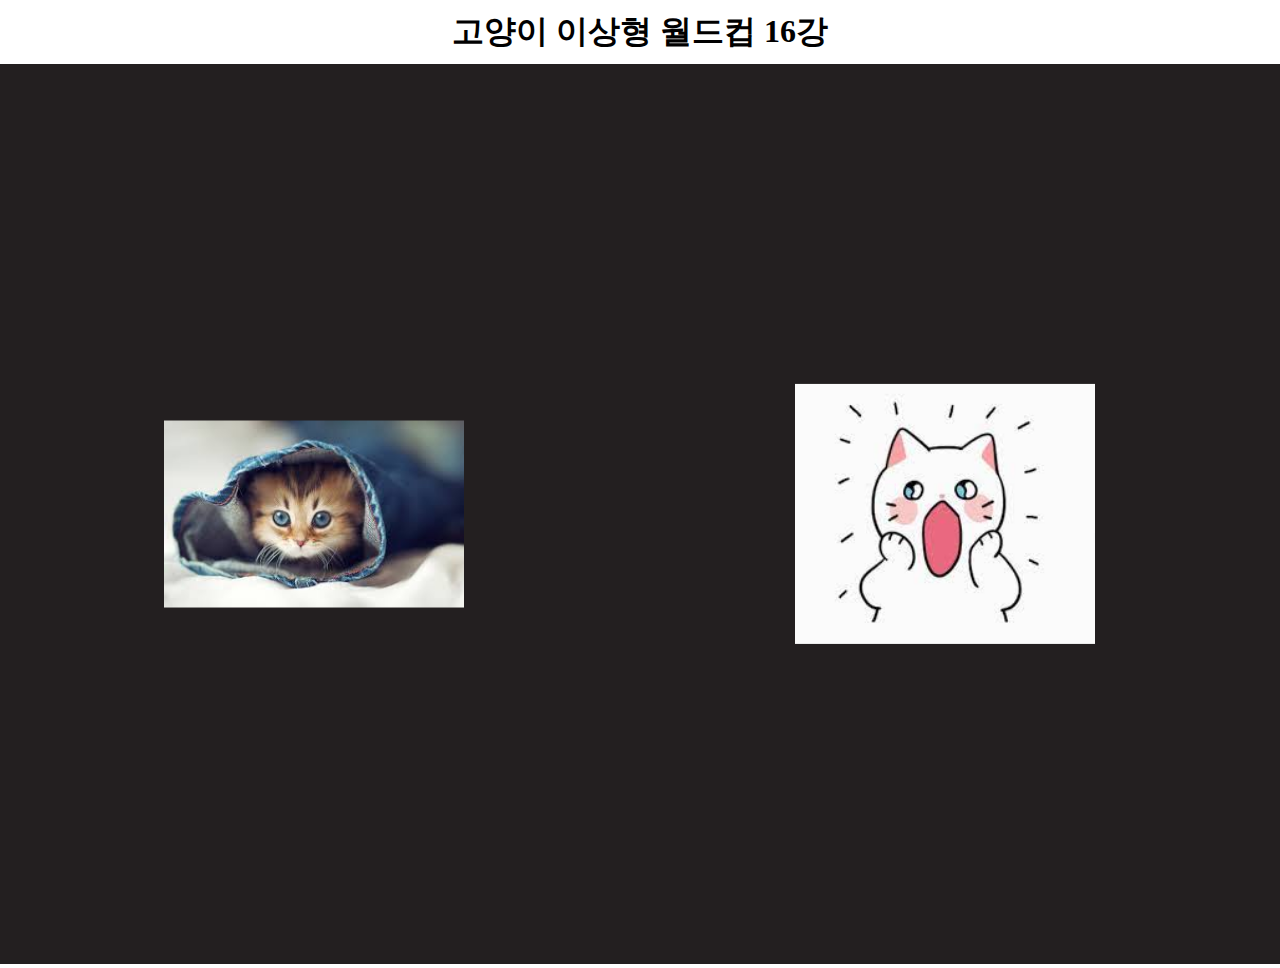
<file: cat-worldcup/index.html>
<!DOCTYPE html>
<html lang="ko">
  <head>
    <meta charset="UTF-8" />
    <meta http-equiv="X-UA-Compatible" content="IE=edge" />
    <meta name="viewport" content="width=device-width, initial-scale=1.0" />
    <title>고양이 월드컵</title>
    <link rel="stylesheet" href="css/style.css" />
    <script defer src="./js/app.js"></script>
  </head>
  <body>
    <h1 class="title">고양이 이상형 월드컵 <span class="stage">16강</span></h1>
    <div class="wrapper">
      <div class="left"></div>
      <div class="right"></div>
    </div>
    <div class="winner-popup hidden">
      <strong>우승 고양이 🎉</strong>
    </div>
    <!-- <div class="winner-count-popup hidden"></div> -->
  </body>
</html>
</file>
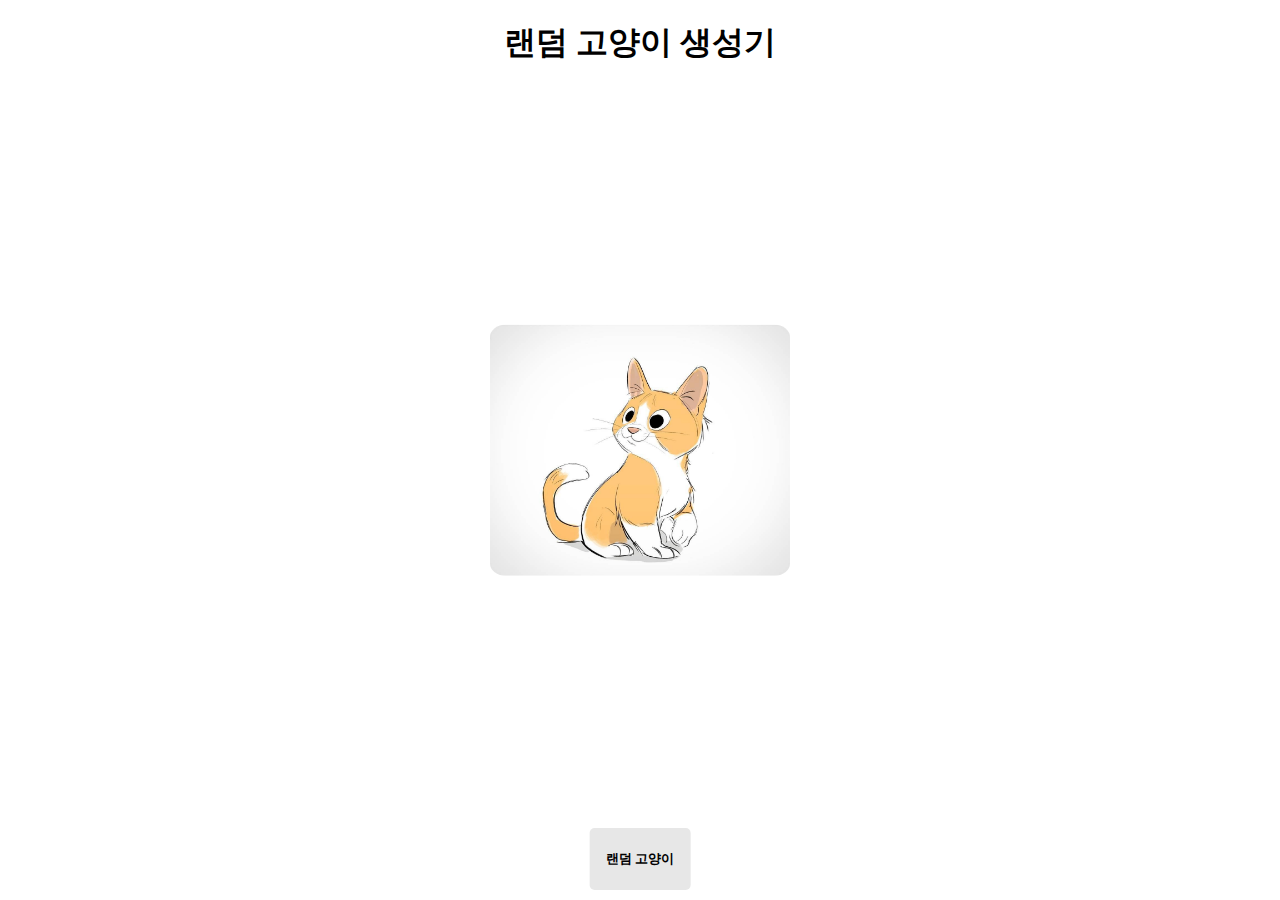
<file: random-image/index.html>
<!DOCTYPE html>
<html lang="ko">
  <head>
    <meta charset="UTF-8" />
    <meta http-equiv="X-UA-Compatible" content="IE=edge" />
    <meta name="viewport" content="width=device-width, initial-scale=1.0" />
    <title>랜덤 고양이 사진</title>
    <link rel="stylesheet" href="css/style.css" />
    <script defer src="js/app.js"></script>
  </head>
  <body>
    <h1 class="title">랜덤 고양이 생성기</h1>
    <img class="cat-image" src="img/image00.jpeg" alt="cat" />

    <div class="button-group">
      <button class="next" type="button">랜덤 고양이</button>
      <!-- <button class="auto" type="button">자동 슬라이드</button> -->
    </div>
  </body>
</html>
</file>
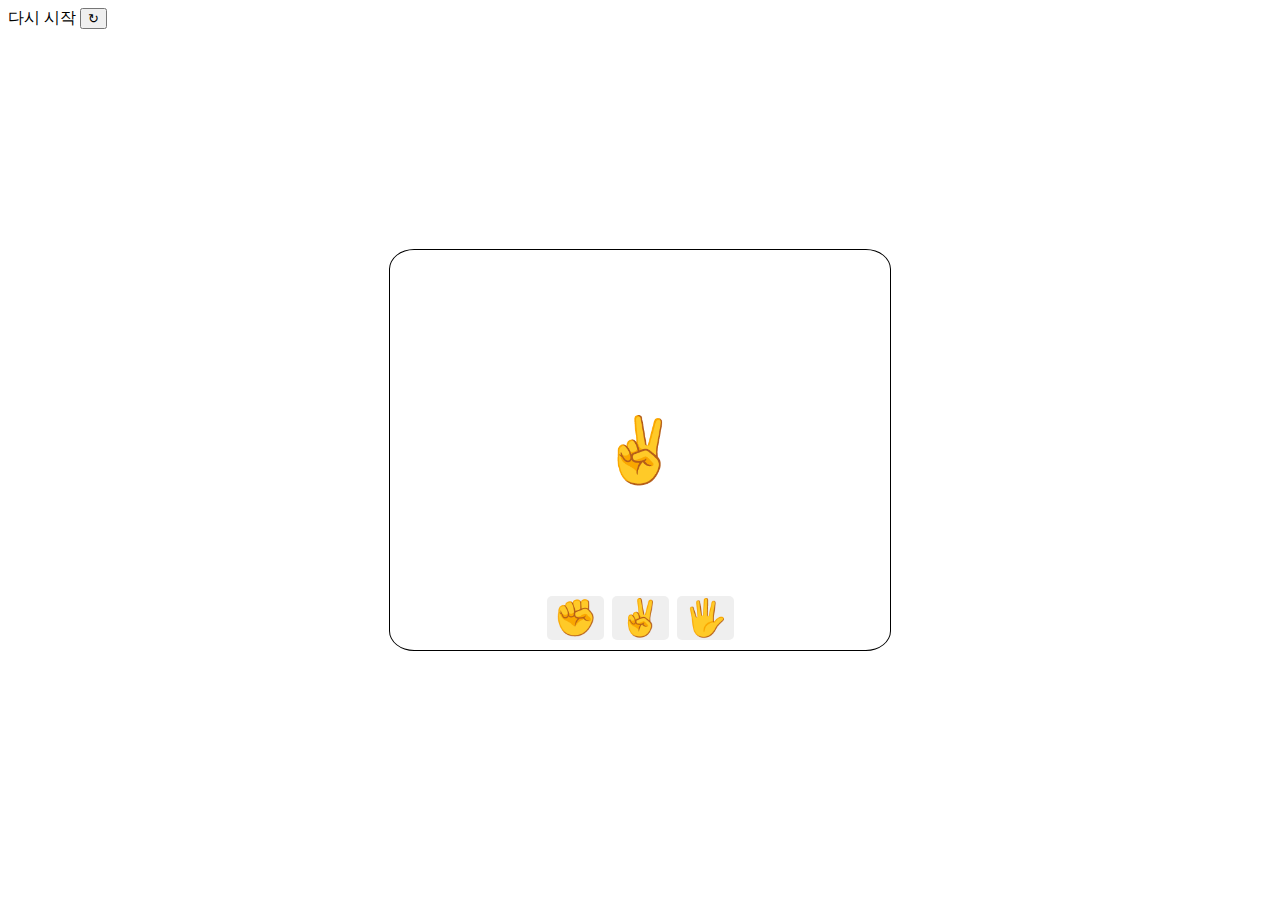
<file: rock-scissors-paper/index.html>
<!DOCTYPE html>
<html lang="ko">
  <head>
    <meta charset="UTF-8" />
    <meta http-equiv="X-UA-Compatible" content="IE=edge" />
    <meta name="viewport" content="width=device-width, initial-scale=1.0" />
    <title>가위 바위 보!</title>
    <link rel="stylesheet" href="css/style.css" />
    <script defer src="js/app.js"></script>
  </head>
  <body>
    <div class="app">
      <div class="wrapper">
        <span class="computer"></span>

        <div class="button-group">
          <button class="rock">✊</button>
          <button class="scissors">✌️</button>
          <button class="paper">🖐</button>
        </div>
      </div>
      <div class="replay-modal">
        <span class="replay-modal-result"></span>
        <span class="replay-modal-text">다시 시작</span>
        <button class="replay">↻</button>
      </div>
    </div>
  </body>
</html>
</file>
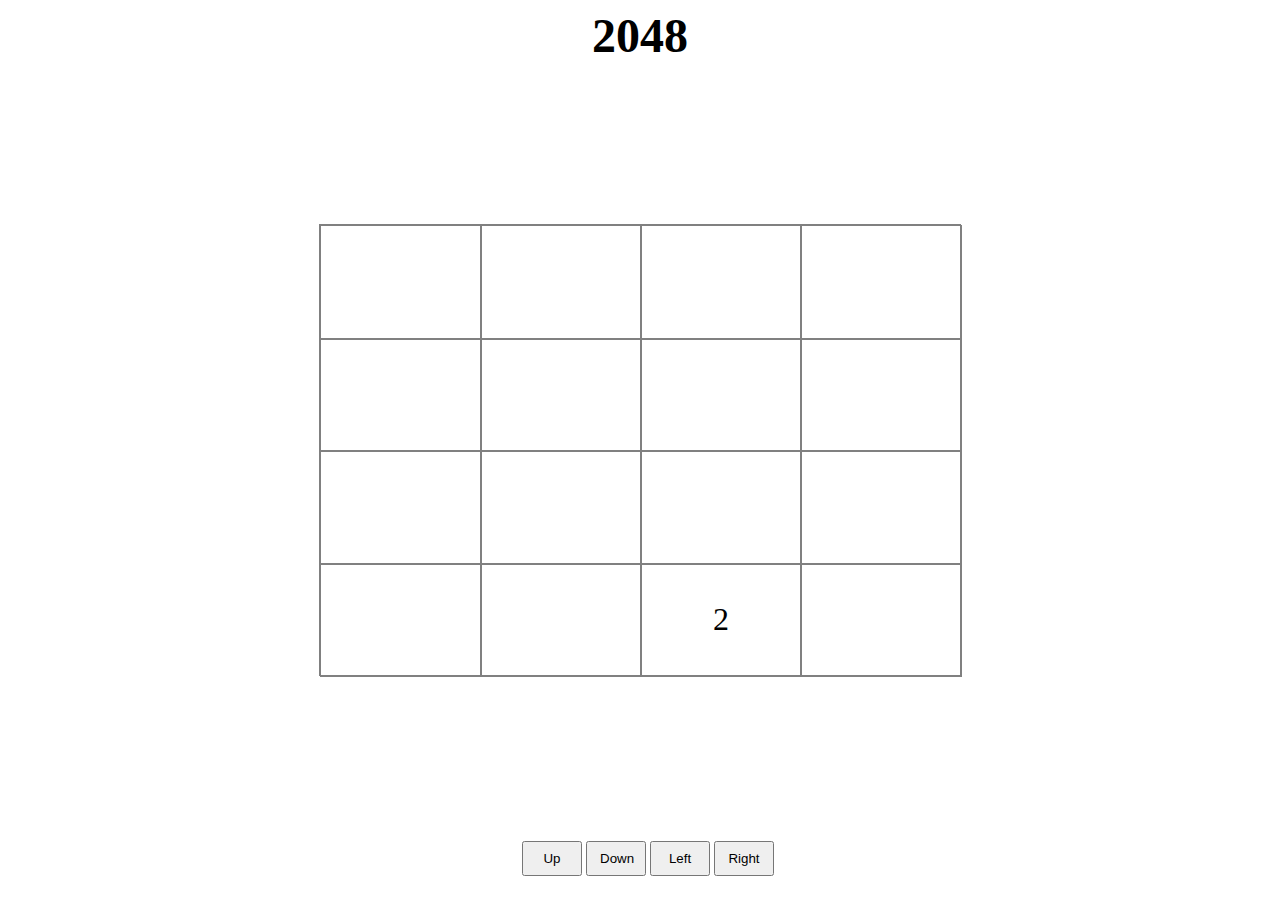
<file: 2048/src/index.html>
<!DOCTYPE html>
<html lang="en">
  <head>
    <meta charset="UTF-8" />
    <meta http-equiv="X-UA-Compatible" content="IE=edge" />
    <meta name="viewport" content="width=device-width, initial-scale=1.0" />
    <title>2048</title>
    <link rel="stylesheet" href="style/style.css" />
    <script type="module" src="js/app.js"></script>
  </head>
  <body>
    <h1 class="title">2048</h1>
    <div class="container">
      <ul class="board">
        <li class="cell">0</li>
        <li class="cell">0</li>
        <li class="cell">0</li>
        <li class="cell">0</li>
        <li class="cell">0</li>
        <li class="cell">0</li>
        <li class="cell">0</li>
        <li class="cell">0</li>
        <li class="cell">0</li>
        <li class="cell">0</li>
        <li class="cell">0</li>
        <li class="cell">0</li>
        <li class="cell">0</li>
        <li class="cell">0</li>
        <li class="cell">0</li>
        <li class="cell">0</li>
      </ul>
      <div class="button-group">
        <button class="direction-button" data-direction="up" type="button">Up</button>
        <button class="direction-button" data-direction="down" type="button">Down</button>
        <button class="direction-button" data-direction="left" type="button">Left</button>
        <button class="direction-button" data-direction="right" type="button">Right</button>
      </div>
    </div>
  </body>
</html>
</file>
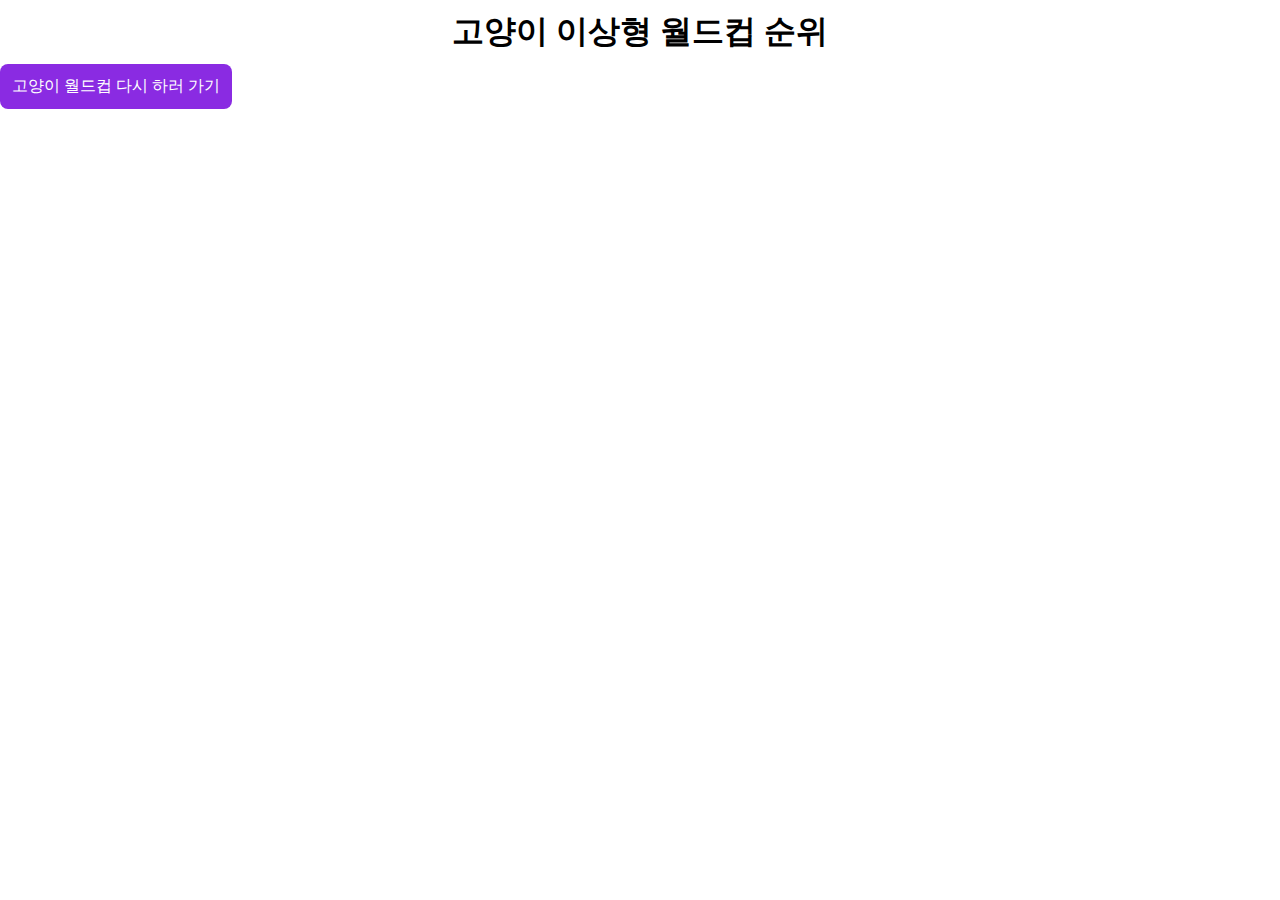
<file: cat-worldcup/ranking.html>
<!DOCTYPE html>
<html lang="ko">
  <head>
    <meta charset="UTF-8" />
    <meta http-equiv="X-UA-Compatible" content="IE=edge" />
    <meta name="viewport" content="width=device-width, initial-scale=1.0" />
    <title>고양이 월드컵 순위</title>
    <link rel="stylesheet" href="css/ranking.css" />
    <script defer src="./js/ranking.js"></script>
  </head>
  <body>
    <h1 class="title">고양이 이상형 월드컵 순위</h1>
    <ol class="ranking"></ol>

    <a href="index.html">고양이 월드컵 다시 하러 가기</a>
  </body>
</html>
</file>
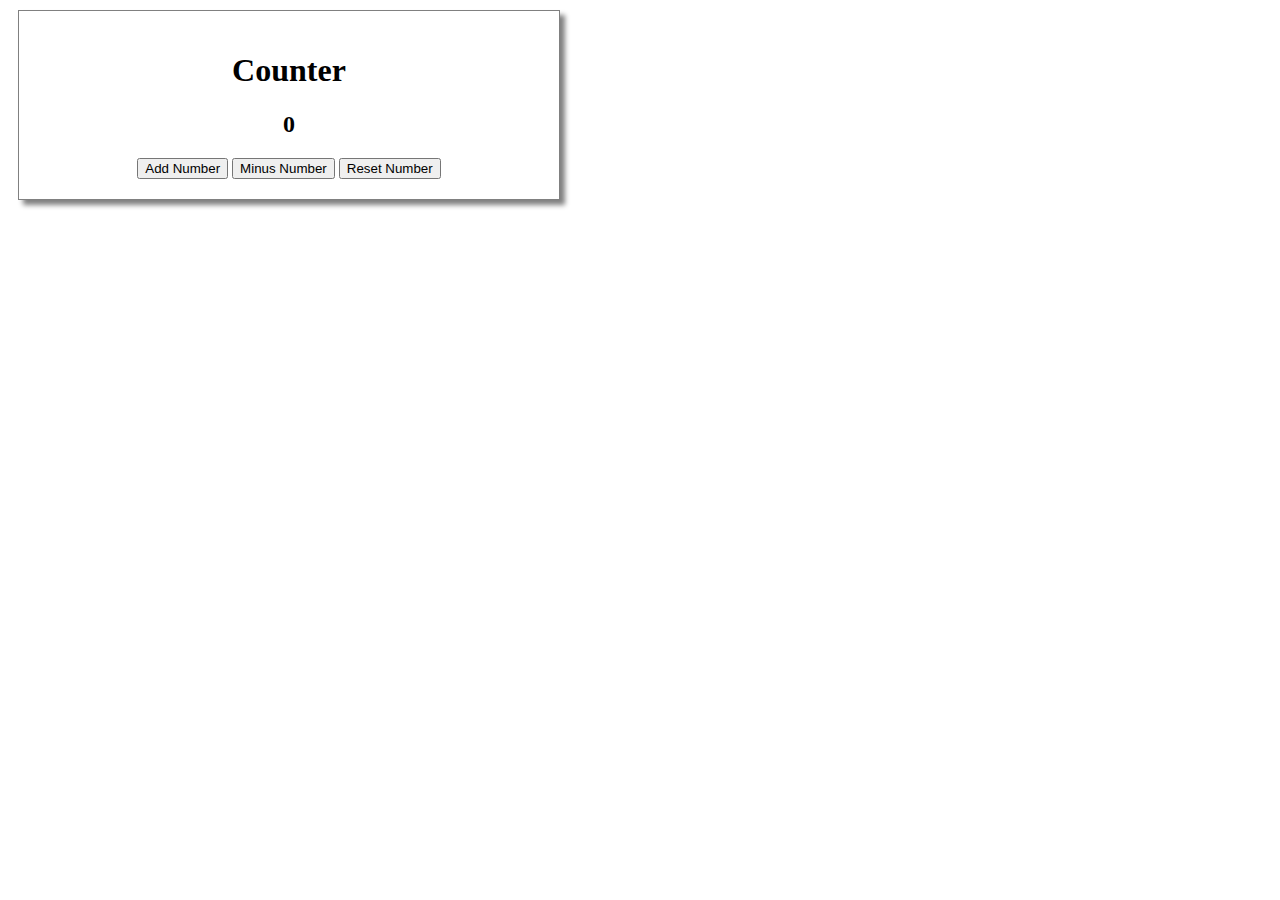
<file: counter/html/counter.html>
<!DOCTYPE html>
<html lang="en">
<head>
    <meta charset="UTF-8">
    <meta name="viewport" content="width=device-width, initial-scale=1.0">
    <link rel="stylesheet" type="text/css" href="../css/counter.css"></style>
    <title>Counter</title>
</head>
<body>
    <div id="container">
        <h1>Counter</h1>
        <h2 id="number">0</h2>
        <button class="add">Add Number</button>
        <button class="minus">Minus Number</button>
        <button class="reset">Reset Number</button>
    </div>
    <script type="text/javascript" src="../js/counter.js""></script>    
</body>
</html>
</file>
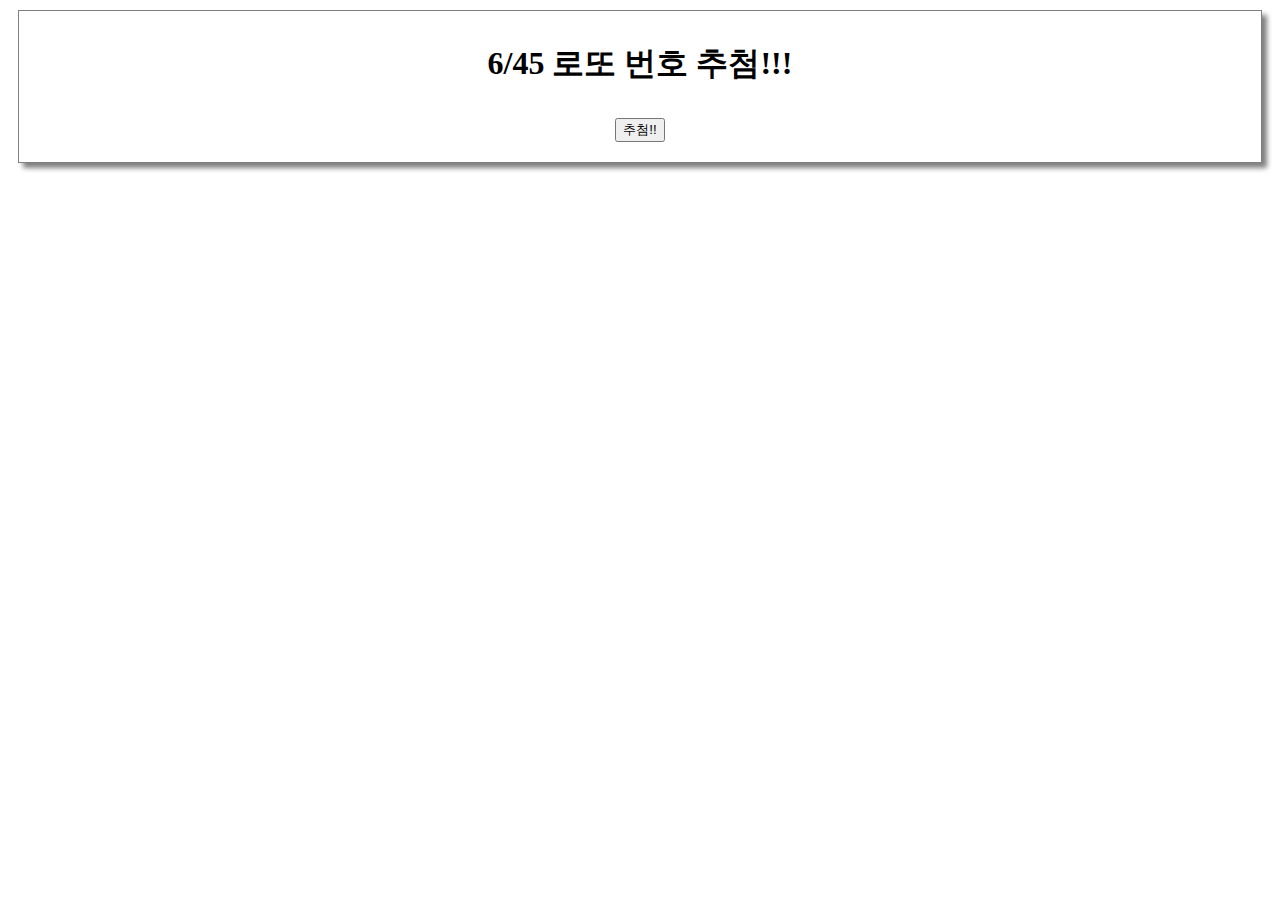
<file: lottery/html/lottery.html>
<!DOCTYPE html>
<html lang="kor">
<head>
    <meta charset="UTF-8">
    <meta name="viewport" content="width=device-width, initial-scale=1.0">
    <link rel="stylesheet" type="text/css" href="../css/lottery.css">
    <title>6/45 LOTTERY NUMBER</title>
</head>
<body>
    <div class ="main">
        <h1>6/45 로또 번호 추첨!!!</h1>
        <div class ="numberList"></div>
        <div class="center">
            <button class="start">추첨!!</button>
        </div>
    </div>
    <script type="text/javascript" src="../js/makeLotteryNumber.js"></script>    
</body>
</html>
</file>
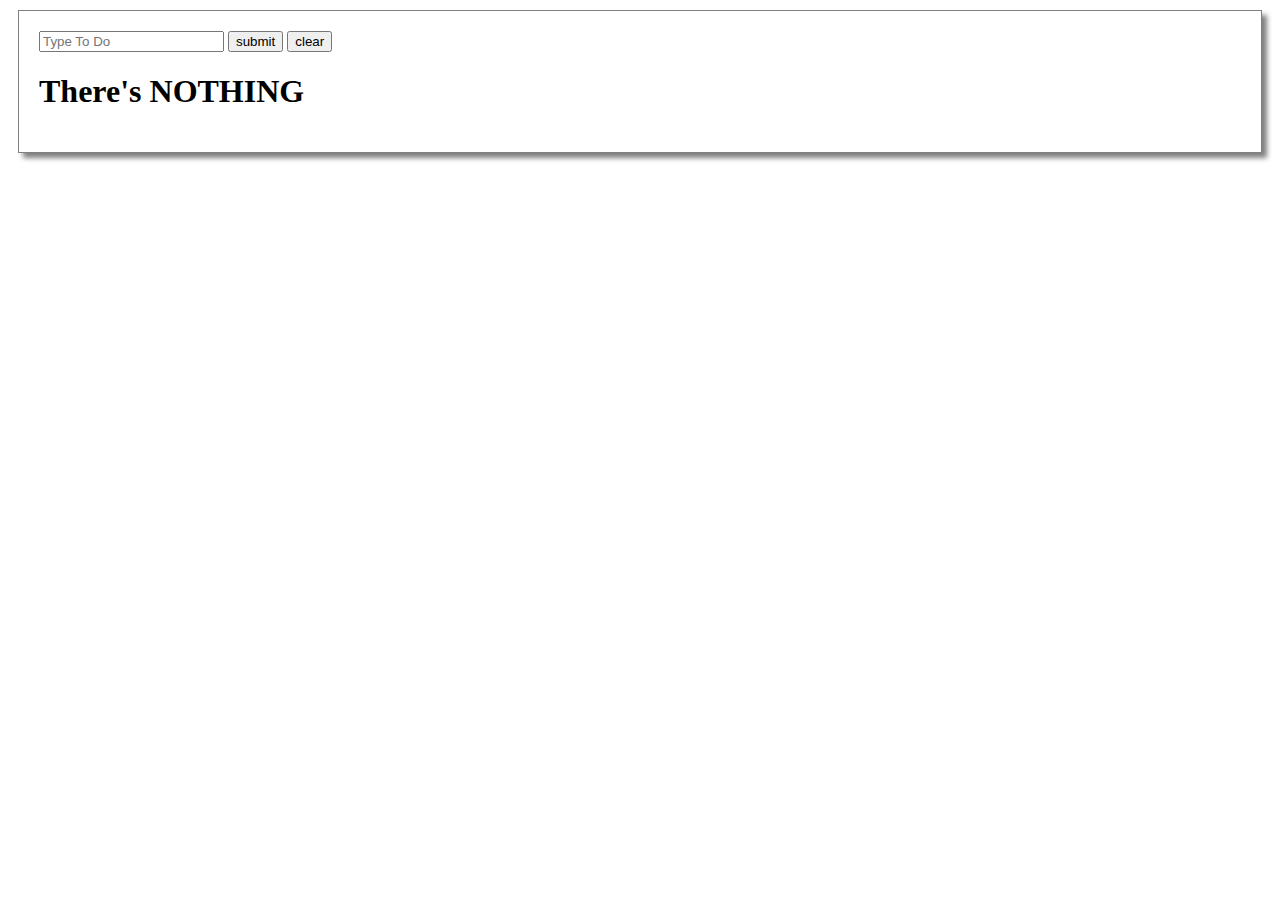
<file: todo_vanilaJS/html/todo.html>
<!DOCTYPE html>
<html lang="kor">
<head>
    <meta charset="UTF-8">
    <meta name="viewport" content="width=device-width, initial-scale=1.0">
    <link rel="stylesheet" type="text/css" href="../css/todo.css">
    <title>TODOLIST WITH VANILA JS</title>
</head>
<body>
    <div class ="main">
        <input class ="todo_text" placeholder="Type To Do"/>
        <button class="todoSubmit">submit</button>
        <button class="clearAll">clear</button>
        <ul class="todoList"></ul>
        <h1 class="hidden">There's NOTHING</h1>
    </div>
    <script type="text/javascript" src="../js/make_todo.js"></script>    
</body>
</html>
</file>
<file: cat-worldcup/css/style.css>
* {
  box-sizing: border-box;
  padding: 0;
  margin: 0;
}

.hidden {
  display: none !important;
}

.title {
  text-align: center;
  padding: 10px 0;
}

.wrapper {
  background-color: #231f20;
  height: 100vh;
}

.left,
.right {
  position: relative;
  z-index: 100;
  width: 49%;
  height: 100%;
  display: inline-block;
  color: #fff;
  font-size: 48px;
}

.wrapper img {
  position: absolute;
  top: 50%;
  left: 50%;
  transform: translate(-50%, -50%);
  width: 300px;
}

.winner-popup {
  position: fixed;
  display: flex;
  flex-direction: column;
  justify-content: space-between;
  padding: 20px;
  align-items: center;
  z-index: 100;
  width: 500px;
  height: 400px;
  border-radius: 5%;
  top: 50%;
  left: 50%;
  transform: translate(-50%, -50%);
  background-color: #fff;
}

.winner-popup strong {
  font-size: 36px;
}

.winner-popup img {
  width: 60%;
  border-radius: 5%;
}

.winner-popup a {
  color: #fff;
  background-color: blueviolet;
  text-decoration: none;
  border: 0;
  padding: 12px;
  border-radius: 8px;
}

.winner-count-popup {
  position: fixed;
  /* display: flex;
  flex-direction: column;
  justify-content: space-between; */
  padding: 20px;
  align-items: center;
  z-index: 100;
  width: 500px;
  height: 400px;
  border-radius: 5%;
  top: 50%;
  left: 50%;
  transform: translate(-50%, -50%);
  background-color: #fff;
}
</file>
<file: random-image/css/style.css>
* {
  box-sizing: border-box;
}

.title {
  text-align: center;
}

.cat-image {
  width: 300px;
  position: absolute;
  top: 50%;
  left: 50%;
  transform: translate(-50%, -50%);

  border-radius: 5%;
}

.button-group {
  display: flex;
  position: absolute;
  left: 50%;
  bottom: 10px;
  transform: translateX(-50%);
}

.auto,
.next {
  padding: 22px 16px;
  border-radius: 5px;
  background-color: #e7e7e7;
  color: black;
  border: none;
  font-weight: 700;
}

.next:disabled {
  color: #e7e7e7;
  border: 1px solid #e7e7e7;
  background-color: #fff;
}

.hidden {
  opacity: 0;
}
</file>
<file: rock-scissors-paper/css/style.css>
.wrapper {
  position: absolute;
  top: 50%;
  left: 50%;
  transform: translate(-50%, -50%);

  width: 500px;
  height: 400px;

  border: 1px solid black;
  border-radius: 5%;
}

.computer {
  position: absolute;
  top: 50%;
  left: 50%;
  transform: translate(-50%, -50%);
  font-size: 64px;
}

.button-group {
  position: absolute;
  display: flex;
  justify-content: center;
  width: 100%;
  left: 50%;
  bottom: 10px;
  transform: translateX(-50%);
}

.rock,
.scissors,
.paper {
  margin-right: 8px;
  border: none;
  border-radius: 5px;
  font-size: 36px;
}

.paper {
  margin-right: 0;
}
</file>
<file: 2048/src/style/style.css>
body * {
  margin: 0;
  padding: 0;
}

li {
  list-style-type: none;
}

.title {
  font-size: 48px;
  text-align: center;
}

.board {
  display: grid;
  grid-template-columns: repeat(4, 1fr);
  grid-template-rows: repeat(4, 1fr);
  grid-column-gap: 0px;
  grid-row-gap: 0px;
  width: 50%;
  height: 50vh;

  position: absolute;
  top: 50%;
  left: 50%;
  transform: translate(-50%, -50%);

  border: 1px solid gray;
}

.cell {
  display: flex;
  justify-content: center;
  align-items: center;
  width: 100%;
  height: 100%;
  border: 1px solid gray;

  font-size: 32px;
}

.button-group {
  position: absolute;
  width: 100%;
  bottom: 24px;
  text-align: center;
}

.direction-button {
  width: 60px;
  padding: 8px 12px;
}
</file>
<file: cat-worldcup/css/ranking.css>
* {
  box-sizing: border-box;
  padding: 0;
  margin: 0;
}

.title {
  text-align: center;
  padding: 10px 0;
}

.ranking li {
  display: flex;
  flex-direction: row;
  margin-bottom: 12px;
}

.ranking span {
  font-size: 24px;
  vertical-align: super;
  margin-right: 16px;
}

.ranking li {
  width: 100%;
}

.ranking li img {
  width: 300px;
}

a {
  display: inline-block;

  color: #fff;
  background-color: blueviolet;
  text-decoration: none;
  border: 0;
  padding: 12px;
  border-radius: 8px;
}
</file>
<file: counter/css/counter.css>
div {
    box-shadow: 5px 5px 5px gray;
    border: 1px solid gray;
    padding: 20px;
    margin: 10px;
    max-width: 500px;
}

#container{
    text-align: center;
}
</file>
<file: lottery/css/lottery.css>
.hidden{
    display: none;
}
.main>h1{
    text-align: center;
}

.center{
    display: flex;
    justify-content: center
}
.start{
    margin : 10px;
}
.main{
    height: auto;
    margin: 10px;
    padding: 10px;
    box-shadow: 5px 5px 5px gray;
    border: 1px solid gray;

}
.numberList{
    position: relative;
    text-align: center;
}
.numberList>span{
    display: inline-block;
    text-align: center;
    width: 20px;
    margin: 10px;
    padding: 20px;
    box-shadow: 1px 1px 1px gray;
    border: 1px solid gray;
}
</file>
<file: todo_vanilaJS/css/todo.css>
.hidden{
    display: none;
}

.main{
    position: static;
    margin: 10px;
    padding: 20px;
    box-shadow: 5px 5px 5px gray;
    border: 1px solid gray;
}
</file>
